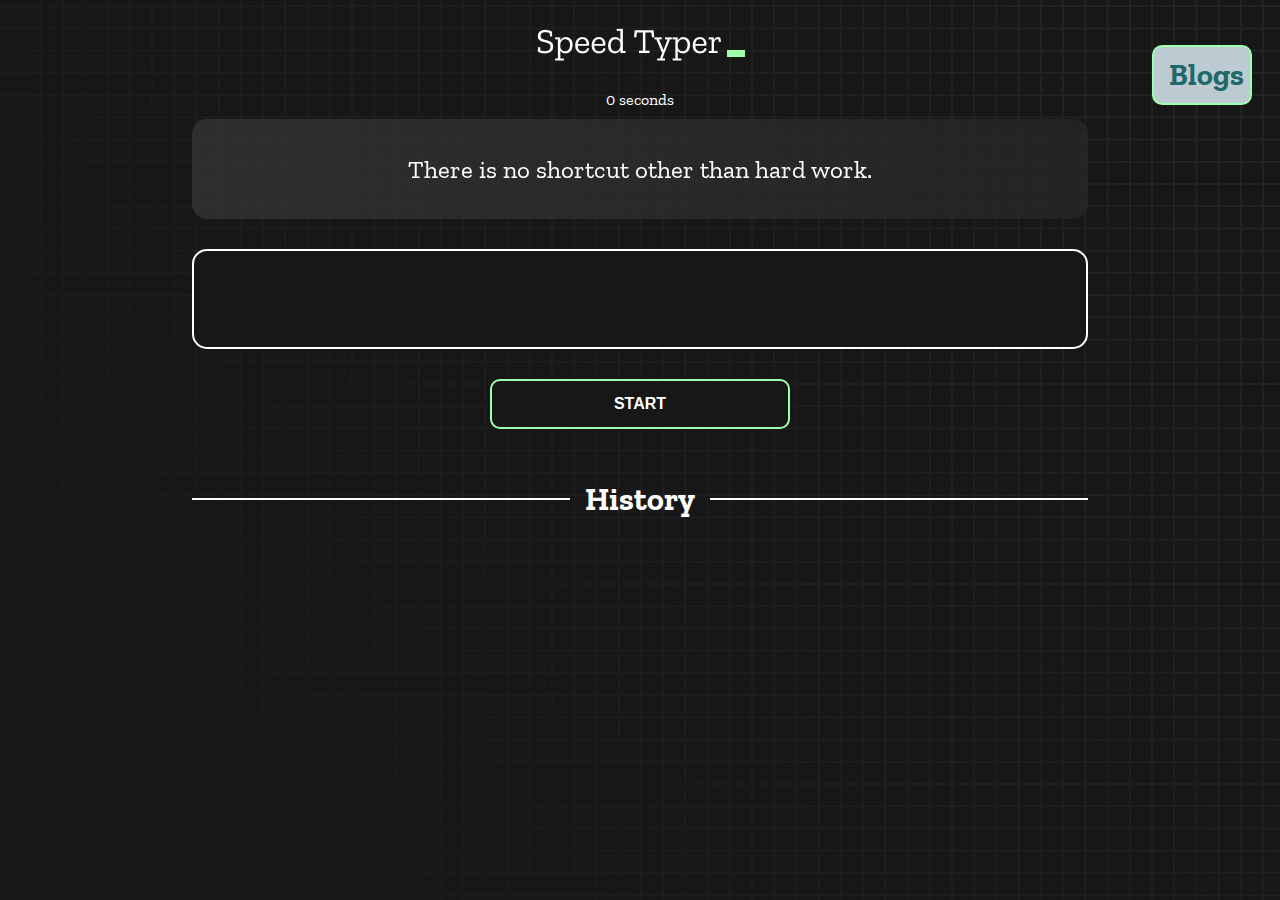
<file: index.html>
<!DOCTYPE html>
<html lang="en">

<head>
  <meta charset="UTF-8" />
  <meta http-equiv="X-UA-Compatible" content="IE=edge" />
  <meta name="viewport" content="width=device-width, initial-scale=1.0" />
  <title>Speed Of Typing</title>
  <link rel="stylesheet" href="styles.css" />
  <link rel="preconnect" href="https://fonts.googleapis.com" />
  <link rel="preconnect" href="https://fonts.gstatic.com" crossorigin />
  <link href="https://fonts.googleapis.com/css2?family=Zilla+Slab:wght@300;400;500&display=swap" rel="stylesheet" />
</head>

<body>

  <a href="blog.html" id="blogs">Blogs</a>

  <h1 class="title"><img src="./logo.png" /></h1>
  <div id="show-time">0 seconds</div>

  <div class="box-container">
    <div id="question"></div>

    <div id="display" class="inactive"></div>

    <div class="buttons">
      <button id="starts">START</button>
    </div>

    <div class="divider-container">
      <div class="line"></div>
      <h1 class="title2">History</h1>
      <div class="line"></div>
    </div>
    <div id="histories"></div>
  </div>

  <div id="countdown"></div>
  <div id="modal-background" class="hidden"></div>
  <div id="result" class="hidden"></div>

  <script src="./history.js"></script>
  <script src="./script.js"></script>
</body>

</html>
</file>
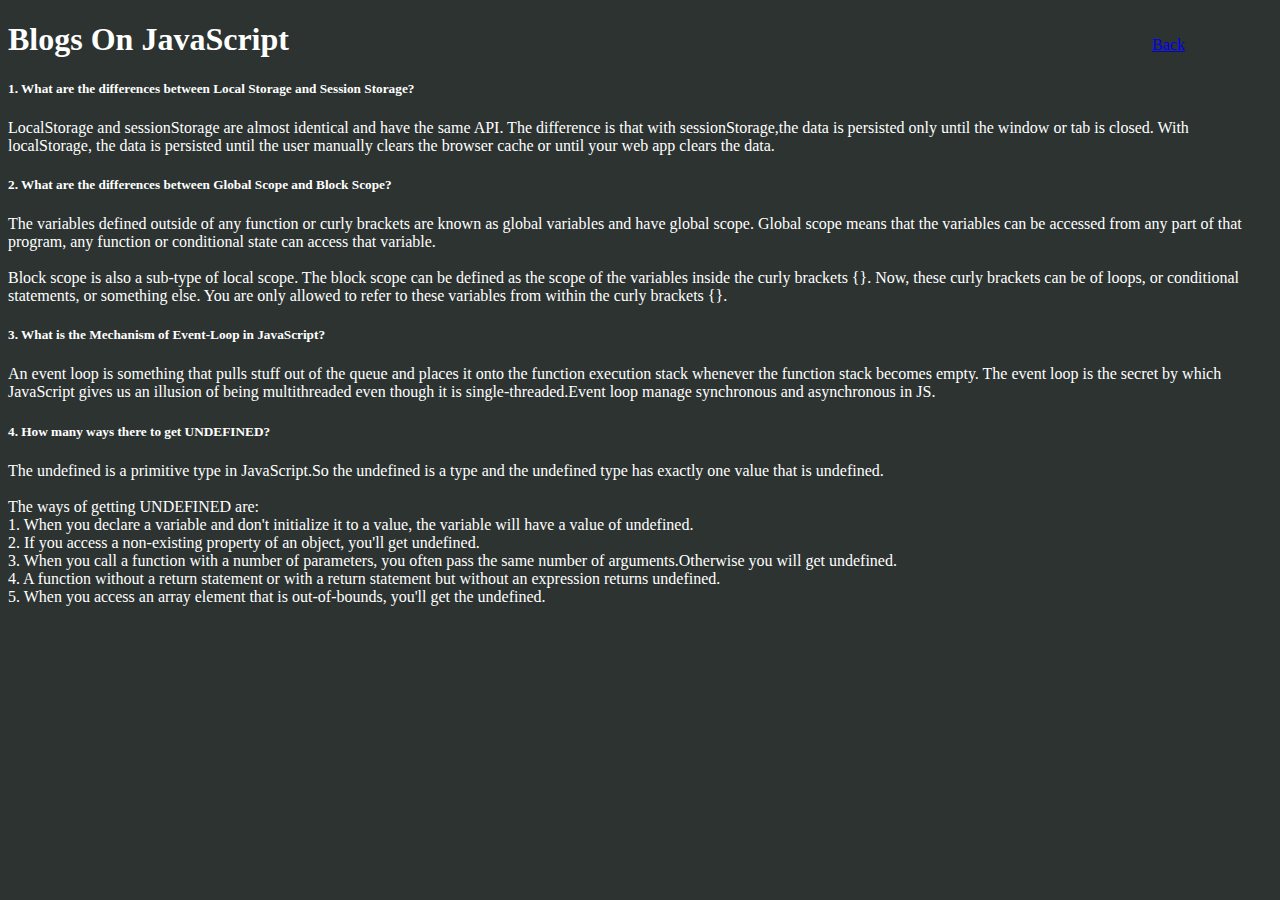
<file: blog.html>
<!DOCTYPE html>
<html lang="en">

<head>
    <meta charset="UTF-8">
    <meta http-equiv="X-UA-Compatible" content="IE=edge">
    <meta name="viewport" content="width=device-width, initial-scale=1.0">
    <link href="https://cdn.jsdelivr.net/npm/bootstrap@5.2.1/dist/css/bootstrap.min.css" rel="stylesheet"
        integrity="sha384-iYQeCzEYFbKjA/T2uDLTpkwGzCiq6soy8tYaI1GyVh/UjpbCx/TYkiZhlZB6+fzT" crossorigin="anonymous">
    <title>Blogs</title>
    <style>
        body {
            background-color: rgb(44, 51, 49);
            color: white;
        }

        img {
            height: 300px;
        }

        #back-btn {
            position: absolute;
            top: 4%;
            left: 90%;
        }

        #back-btn2 {
            display: none;
        }

        @media only screen and (max-width: 700px) {
            #back-btn {
                position: absolute;
                top: 2%;
                left: 40%;
                margin-bottom: 50px;
                display: none;
            }

            #back-btn2 {
                position: absolute;
                left: 40%;
                display: block;
            }
        }
    </style>
</head>

<body>
    <a href="index.html" class="btn btn-primary" id="back-btn">Back</a>
    <h1 class="m-auto text-center fw-bold fst-italic mt-4 mb-4">Blogs On JavaScript</h1>

    <div class="mx-4 fs-5 mb-sm-5">
        <div class="card bg-white text-black mb-4">
            <div class="card-body">
                <h5 class="card-title fw-bold text-lg-center fs-3 text-sm-start text-info">1. What are the differences
                    between
                    Local
                    Storage and
                    Session
                    Storage?</h5>
                <p class="card-text">LocalStorage and sessionStorage are almost identical and have the same API.
                    The
                    difference is that with sessionStorage,the data is persisted only until the window or tab is
                    closed. With localStorage, the data is persisted until the user manually clears the browser
                    cache or until your web app clears the data.</p>
            </div>
        </div>

        <div class="card bg-white text-black mb-4">
            <div class="card-body">
                <h5 class="card-title fw-bold text-lg-center fs-3 text-sm-start text-info">2. What are the differences
                    between
                    Global
                    Scope and
                    Block
                    Scope?
                </h5>
                <p class="card-text">The variables defined outside of any function or curly brackets are known
                    as
                    global variables and have global scope.
                    Global scope means that the variables can be accessed from any part of that program, any
                    function or conditional state
                    can access that variable.
                    <br> <br>
                    Block scope is also a sub-type of local scope. The block scope can be defined as the scope
                    of
                    the variables inside the
                    curly brackets {}. Now, these curly brackets can be of loops, or conditional statements, or
                    something else. You are only
                    allowed to refer to these variables from within the curly brackets {}.
                </p>
            </div>
        </div>

        <div class="card bg-white text-black mb-4">
            <div class="card-body">
                <h5 class="card-title  fw-bold text-lg-center fs-3 text-sm-start text-info">3. What is the Mechanism of
                    Event-Loop
                    in
                    JavaScript?
                </h5>
                <p class="card-text">An event loop is something that pulls stuff out of the queue and places it
                    onto
                    the function execution stack whenever
                    the function stack becomes empty.
                    The event loop is the secret by which JavaScript gives us an illusion of being multithreaded
                    even though it is
                    single-threaded.Event loop manage synchronous and asynchronous in JS.</p>
            </div>
        </div>

        <div class="card bg-white text-black mb-4">
            <div class="card-body">
                <h5 class="card-title fw-bold text-lg-center fs-3 text-sm-start text-info">4. How many ways there to get
                    UNDEFINED?
                </h5>
                <p class="card-text">The undefined is a primitive type in JavaScript.So the undefined is a type
                    and the undefined type has exactly one value
                    that is undefined.<br><br>
                    The ways of getting UNDEFINED are:<br>

                    1. When you declare a variable and don't initialize it to a value, the variable will have a
                    value of undefined.<br>

                    2. If you access a non-existing property of an object, you'll get undefined.<br>

                    3. When you call a function with a number of parameters, you often pass the same number of
                    arguments.Otherwise you will get
                    undefined.<br>

                    4. A function without a return statement or with a return statement but without an
                    expression
                    returns undefined.<br>

                    5. When you access an array element that is out-of-bounds, you'll get the undefined.<br></p>
            </div>
        </div>

        <div>
            <a href="index.html" class="btn btn-primary" id="back-btn2">Back</a>
        </div>
    </div>


</body>

</html>
</file>
<file: styles.css>
* {
  padding: 0;
  margin: 0;
  box-sizing: border-box;
}

body {
  background-image: url("./bg.png");
  background-size: cover;
  background-position: left top;
  font-family: "Zilla Slab", serif;
}

.box-container {
  width: 70%;
  margin: 0 auto;
}

#question {
  height: 100px;
  display: flex;
  align-items: center;
  justify-content: center;
  color: white;
  font-size: 25px;
  border-radius: 15px;
  background: rgb(255, 255, 255);
  background: linear-gradient(92.49deg,
      rgba(255, 255, 255, 0.1) 0.18%,
      rgba(255, 255, 255, 0.05) 99.85%);
  backdrop-filter: blur(5px);
  margin-bottom: 30px;
}

#display {
  height: 100px;
  display: flex;
  flex-wrap: wrap;
  align-items: center;
  padding-left: 5rem;
  color: white;
  font-size: 32px;
  background-color: #171717;
  border: 2px solid #9dffad;
  border-radius: 15px;
}

#countdown {
  position: fixed;
  height: 100vh;
  width: 100vw;
  background-color: rgba(0, 0, 0, 0.8);
  top: 0;
  left: 0;
  display: flex;
  align-items: center;
  justify-content: center;
  font-size: 3rem;
  color: white;
  display: none;
}

#result {
  position: absolute;
  top: 10%;
  left: 10%;
  transform: translate(70%, 50%);
  height: auto;
  width: 400px;
  background-color: #171717;
  border-radius: 15px;
  border: 2px solid #9dffad;
  color: white;
  text-align: center;
  padding: 2rem;
}

#close-btn {
  margin-top: 20px;
}

#show-time {
  text-align: center;
  color: white;
  margin: 10px 0;
}

.green {
  color: #9dffad;
}

.red {
  color: #eb6565;
}

.bold {
  font-weight: 700;
}

.inactive {
  border: 2px solid white !important;
}

.hidden {
  display: none;
}

.title {
  text-align: center;
  color: white;
  margin: 20px 0;
}

.divider-container {
  height: 80px;
  display: flex;
  justify-content: center;
  align-items: center;
  gap: 15px;
  margin: 0 auto;
}

.line {
  height: 2px;
  background: white;
  width: 100%;
}

.title2 {
  color: white;
  display: block;
}

#blogs {
  text-decoration: none;
  padding-left: 15px;
  padding-top: 10px;
  padding-bottom: 10px;
  border: none;
  font-size: 30px;
  font-weight: bold;
  width: 100px;
  height: 60px;
  color: rgb(32, 105, 104);
  background-color: #bccbd1;
  border-radius: 10px;
  border: 2px solid #9dffad;
  position: absolute;
  top: 5%;
  left: 90%;
}

.buttons {
  display: flex;
  justify-content: center;
  margin: 30px 0;
}

button {
  padding: 10px 20px;
  border: none;
  font-size: 16px;
  font-weight: bold;
  width: 300px;
  height: 50px;
  color: white;
  background-color: #171717;
  border-radius: 10px;
  border: 2px solid #9dffad;
  cursor: pointer;
}

#histories {
  display: grid;
  grid-template-columns: repeat(3, 1fr);
  grid-column-gap: 20px;
  grid-row-gap: 20px;
  flex-wrap: wrap;
  justify-content: space-between;
  margin-bottom: 50px;
}

.card {
  width: 100%;
  height: 100%;
  padding: 50px;
  display: grid;
  grid-template-columns: repeat(1);
  justify-content: space-between;
  align-items: center;
  padding: 20px 30px;
  color: white;
  border-radius: 15px;
  background: rgb(255, 255, 255);
  background: linear-gradient(92.49deg,
      rgba(255, 255, 255, 0.1) 0.18%,
      rgba(255, 255, 255, 0.05) 99.85%);
  backdrop-filter: blur(5px);
  margin-bottom: 30px;
}

#modal-background {
  background: rgb(255, 255, 255);
  background: linear-gradient(92.49deg,
      rgba(255, 255, 255, 0.1) 0.18%,
      rgba(255, 255, 255, 0.05) 99.85%);
  backdrop-filter: blur(5px);
  height: 100vh;
  width: 100%;
  position: fixed;
  top: 0;
}

@media only screen and (max-width: 700px) {
  .box-container {
    padding: 0 20px;
    width: 100%;
  }

  #histories {
    display: flex;
    flex-wrap: wrap;
    justify-content: space-around;
  }

  .card {
    display: flex;
    flex-direction: column;
    justify-content: space-between;
  }

  #blogs {
    padding-bottom: 15px;
    border: none;
    font-size: 20px;
    width: 80px;
    height: 50px;
    top: 2%;
    left: 40%;
  }

  .title {
    text-align: center;
    color: white;
    margin: 20px 0;
    margin-top: 90px;
  }

  #result {
    position: absolute;
    left: -45%;
    width: 300px;
    height: 180px;
    text-align: start;
  }

  #close-btn {
    margin-top: 8px;
    position: absolute;
    top: 99%;
    left: 15%;
    width: 200px;
    height: 50px;
  }
}
</file>
